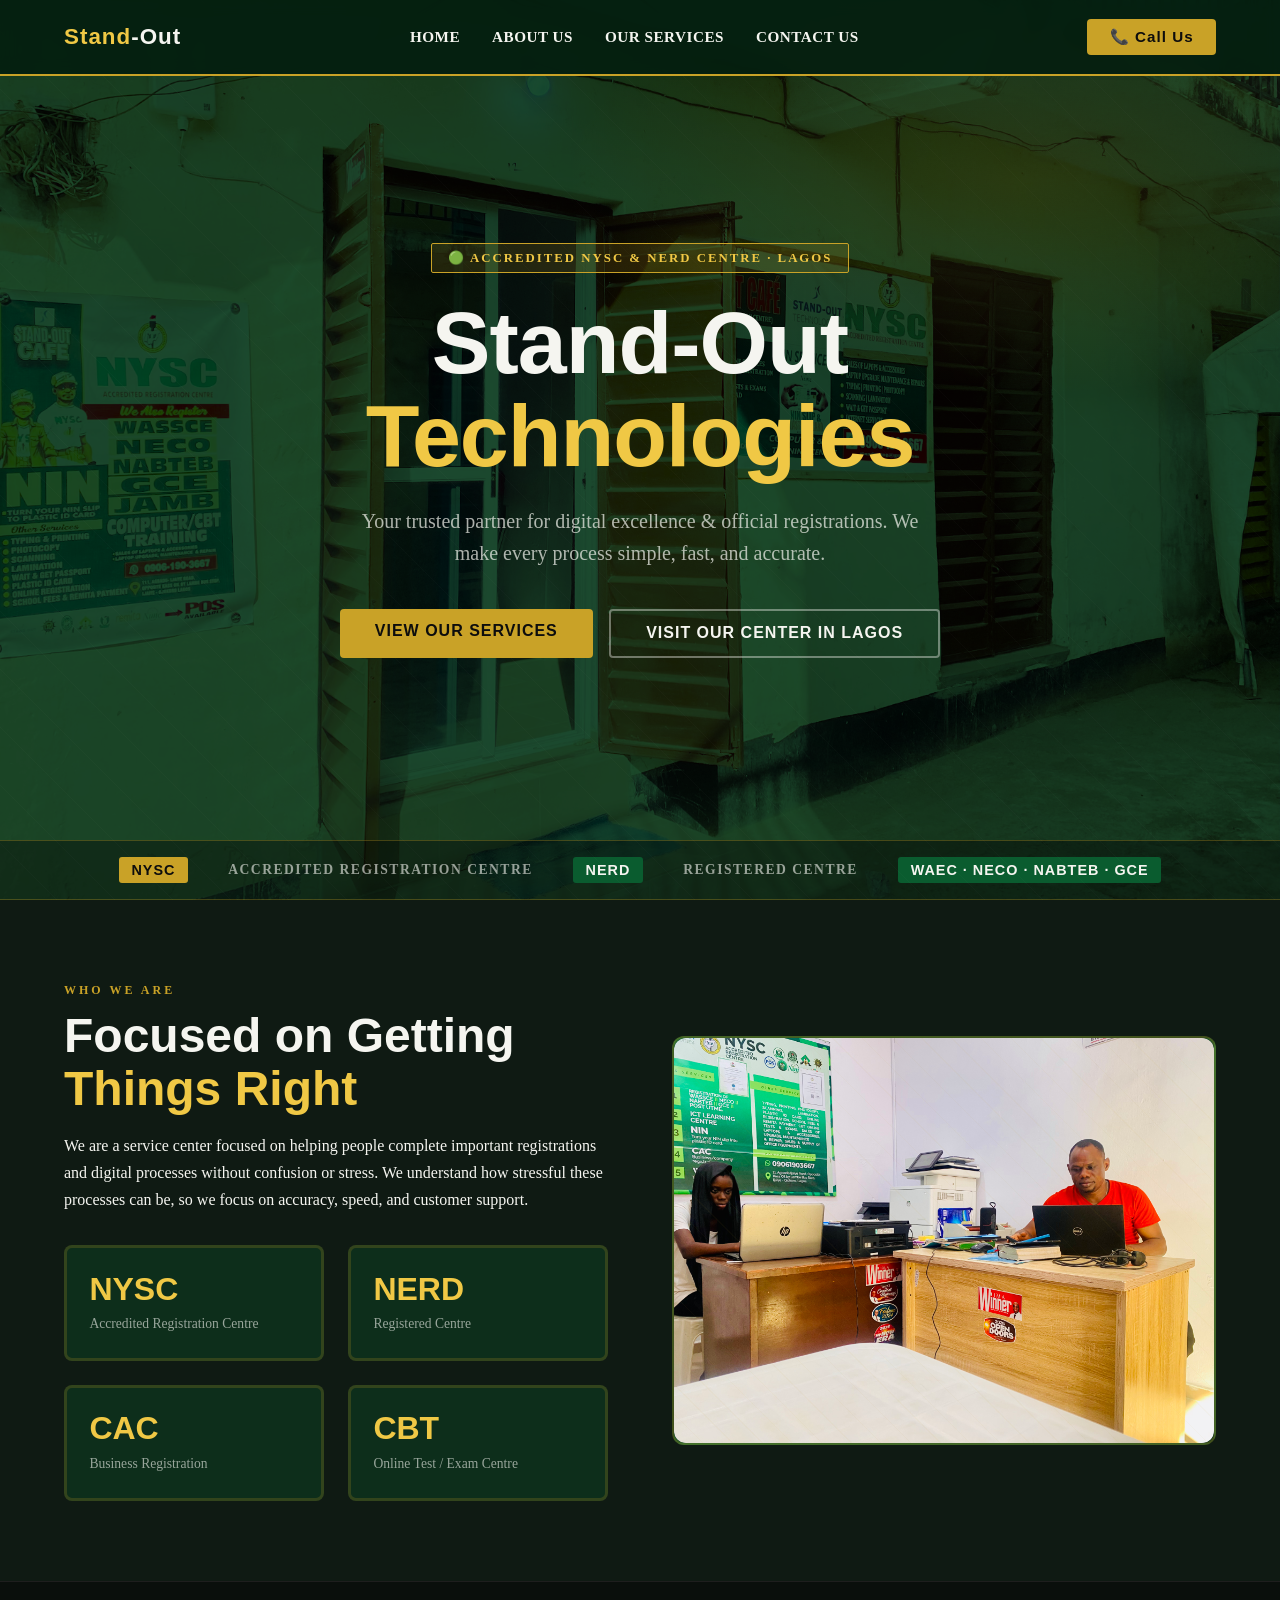
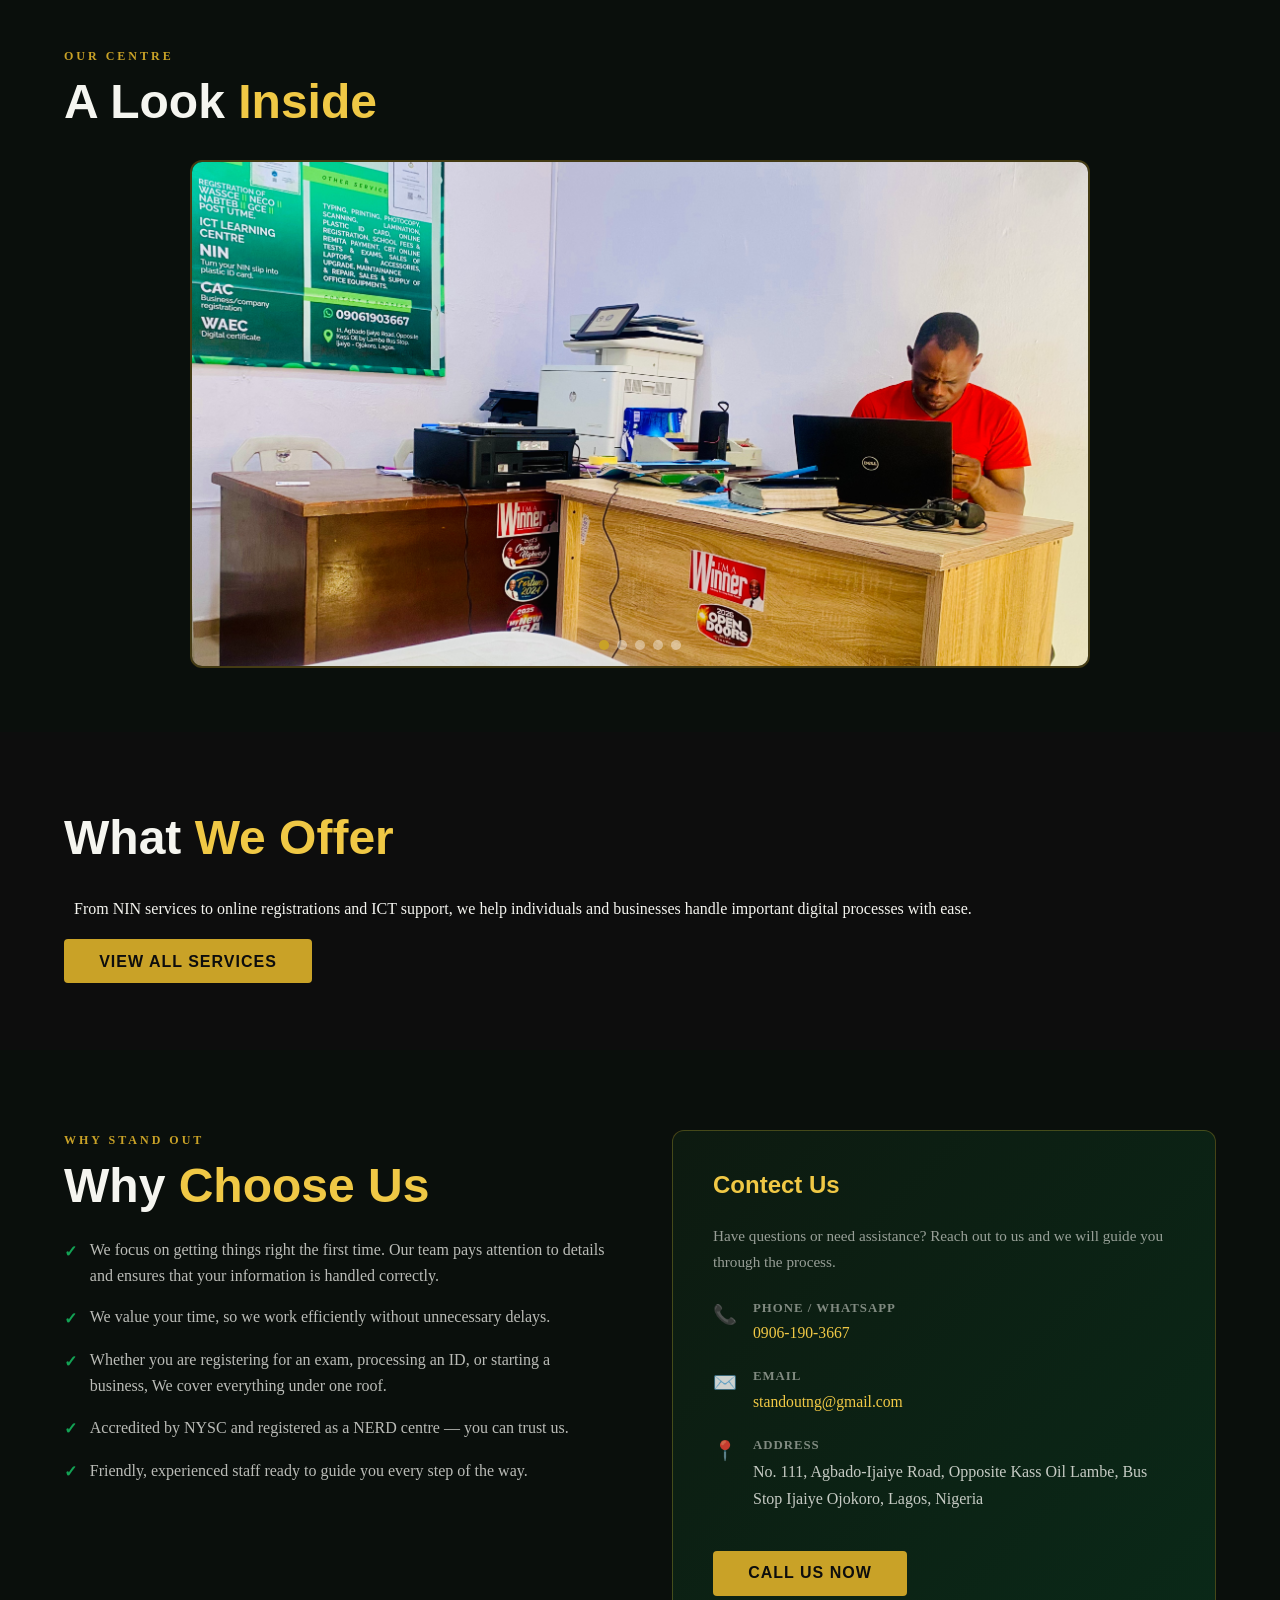
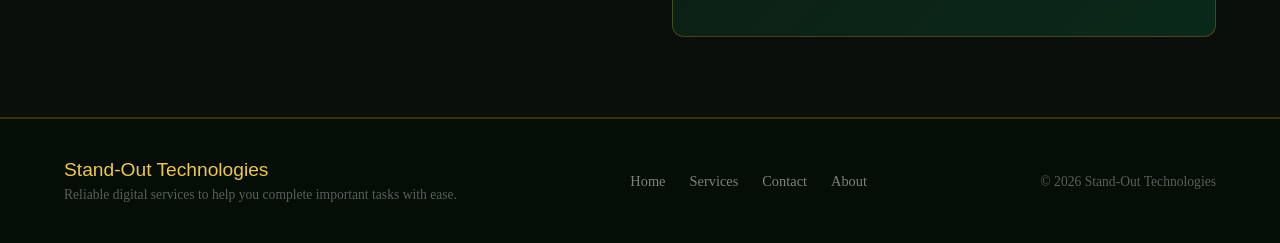
<file: index.html>
<!DOCTYPE html>
<html>
    <head>
        <meta charset="UTF-8">
        <meta name="description" content="Official Webpage for Stand-out-technologies">
        <meta name="viewport" content="width=device-width, initial-scale=1.0">
        <title>Stand-out-technologies</title>
        <link rel="stylesheet" href="style.css">
    </head>
    <body>
        <header id="home">
            <nav> 
                <a class="nav-logo" href="#home">Stand<span>-Out</span></a>
                
                <botton id="menu-toggle">☰</botton>

                <ul class="nav-links" id="nav-link">
                    <li><a href="#home">Home</a></li>
                    <li><a href="#about-us">About Us</a></li>
                    <li><a href="service.html">Our Services</a></li>
                    <li><a href="#contact">Contact Us</a></li>
                </ul>

                <a class="btn-call" href="tel:+2349061903667">📞 Call Us</a>
            </nav>

            <div class="hero-body">
                <div class="badge">🟢 Accredited NYSC &amp; NERD Centre · Lagos</div>
                <h1>Stand-Out<br><span class="accent">Technologies</span></h1>
                <p class="hero-sub">Your trusted partner for digital excellence &amp; official registrations. We make every process simple, fast, and accurate.</p>
                <div class="hero-ctas">
                    <a class="btn-primary" href="service.html">View Our Services</a>
                    <a class="btn-outline" href="#contact">Visit Our Center in Lagos</a>
                </div>
            </div>

            <div class="accred-strip">
                <span class="tag gold">NYSC</span>
                <span>Accredited Registration Centre</span>
                <span class="tag">NERD</span>
                <span>Registered Centre</span>
                <span class="tag">WAEC · NECO · NABTEB · GCE</span>
            </div>
        </header>

        <main>
            <section id="about-us" class="reveal">
                <div class="about-text">
                    <span class="section-label">Who We Are</span>
                    <h2 class="section-title">Focused on Getting <span class="accent">Things Right</span></h2>
                    <p>We are a service center focused on helping people complete important registrations and digital processes without confusion or stress. We understand how stressful these processes can be, so we focus on accuracy, speed, and customer support.</p>
                    <div class="about-stats">
                        <div class="stat-card">
                            <div class="num">NYSC</div>
                            <p>Accredited Registration Centre</p>
                        </div>
                        <div class="stat-card">
                            <div class="num">NERD</div>
                            <p>Registered Centre</p>
                        </div>
                        <div class="stat-card">
                            <div class="num">CAC</div>
                            <p>Business Registration</p>
                        </div>
                        <div class="stat-card">
                            <div class="num">CBT</div>
                            <p>Online Test / Exam Centre</p>
                        </div>
                    </div>
                </div>

                <div class="about-visual" style="padding:0; overflow:hidden;">
                    <img src="image/office.jpg" alt="Stand-Out Technologies Office" style="width:100%; height:100%; object-fit:cover; border-radius:12px; display:block;">
                </div>
            </section>
            <hr class="divider">

            <section style="padding: 4rem 5%; background: #0a0f0c;">
                <span class="section-label">Our Centre</span>
                <h2 class="section-title" style="margin-bottom:2rem;">
                    A Look <span class="accent">Inside</span>
                </h2>

                <div id="myslideshow" class="slideshow-container">
                    <img class="slide active" src="image/IMG_8178.jpg" alt="Office view">
                    <img class="slide" src="image/IMG_8185.jpg" alt="Workspace">
                    <img class="slide" src="image/interior.jpg" alt="Centre interior">
                    <img class="slide" src="image/nysc.jpg" alt="NYSC registration">
                    <img class="slide" src="image/workspace.jpg" alt="Work area">

                    <!-- Dot indicators -->
                    <div id="mydots" class="slide-dots">
                        <span class="dot active"></span>
                        <span class="dot"></span>
                        <span class="dot"></span>
                        <span class="dot"></span>
                        <span class="dot"></span>
                    </div>
                </div>
            </section>


            <section id="service" class="reveal">
                <h3 class="section-title">What<span class="accent"> We Offer</h3>
                <p>From NIN services to online registrations and ICT support, we help individuals and businesses handle important digital processes with ease.</p>

                <a class="btn-primary" href="service.html">View All Services</a>
            </section>

            <section id="contact">
                <div class="reveal">
                    <span class="section-label">Why Stand Out</span>
                    <h2 class="section-title">Why <span class="accent">Choose Us</span></h2>
                    <ul class="why-list">
                        <li>We focus on getting things right the first time. Our team pays attention to details and ensures that your information is handled correctly.</li>
                        <li>We value your time, so we work efficiently without unnecessary delays.</li> 
                        <li>Whether you are registering for an exam, processing an ID, or starting a business, We cover everything under one roof.</li>
                        <li>Accredited by NYSC and registered as a NERD centre — you can trust us.</li>
                        <li>Friendly, experienced staff ready to guide you every step of the way.</li>
                    </ul>
                </div>
                <div class="reveal">
                    <div class="contact-box">
                        <h3>Contect Us</h3>
                        <p style="color:rgba(245,245,240,0.6);margin-bottom:1.5rem;font-size:0.95rem;">Have questions or need assistance? Reach out to us and we will guide you through the process.</p>
                        <div class="contact-item">
                            <span class="icon">📞</span>
                            <div>
                                <strong>Phone / WhatsApp</strong>
                                <a href="tel:+2349061903667">0906-190-3667</a>
                            </div>
                        </div>

                        <div class="contact-item">
                            <span class="icon">✉️</span>
                            <div>
                                <strong>Email</strong>
                                <a href="mailto:standoutng@gmail.com">standoutng@gmail.com</a>
                            </div>
                        </div>

                        <div class="contact-item">
                            <span class="icon">📍</span>
                            <div>
                                <strong>Address</strong>
                                <p>No. 111, Agbado-Ijaiye Road, Opposite Kass Oil Lambe, Bus Stop Ijaiye Ojokoro, Lagos, Nigeria</p>
                            </div>
                        </div>
                        <a class="btn-primary" href="tel:+2349061903667" style="display:inline-block;margin-top:1rem;">Call Us Now</a>
                    </div>
                </div>
            </section>
        </main>

        <footer>
            <div>
                <div style="font-family:'Oswald',sans-serif;font-size:1.2rem;color:var(--gold-light);margin-bottom:0.4rem;">Stand-Out Technologies</div>
                <div class="footer-copy">Reliable digital services to help you complete important tasks with ease.</div>
            </div>
            <ol class="footer-links">
                <li><a href="#home">Home</a></li>
                <li><a href="service.html">Services</a></li>
                <li><a href="#contact">Contact</a></li>
                <li><a href="#about-us">About</a></li>
            </ol>
            <p class="footer-copy">© 2026 Stand-Out Technologies</p>
        </footer>

        <script>
            // Scroll reveal
            const reveals = document.querySelectorAll('.reveal');
            const observer = new IntersectionObserver((entries) => {
                entries.forEach(e => { if (e.isIntersecting) { e.target.classList.add('visible'); } });
            }, { threshold: 0.12 });
            reveals.forEach(r => observer.observe(r));

            //Menu
            const togglebtn = document.getElementById("menu-toggle");
            if (togglebtn) {
            const navlink = document.getElementById("nav-link");
            togglebtn.addEventListener("click", () => { navlink.classList.toggle("active"); });
            }

            // Slideshow
            const box = document.getElementById('myslideshow');
            const slides = box.querySelectorAll('.slide');
            const dots = document.getElementById('mydots').querySelectorAll('.dot');
            let current = 0;

            function goToSlide(n) {
                slides[current].classList.remove('active');
                dots[current].classList.remove('active');
                current = (n + slides.length) % slides.length;
                slides[current].classList.add('active');
                dots[current].classList.add('active');
            }

            setInterval(() => goToSlide(current + 1), 3000);

            dots.forEach((dot, i) => {
                dot.addEventListener('click', () => goToSlide(i));
            });

        </script>
    </body>
</html>
</file>
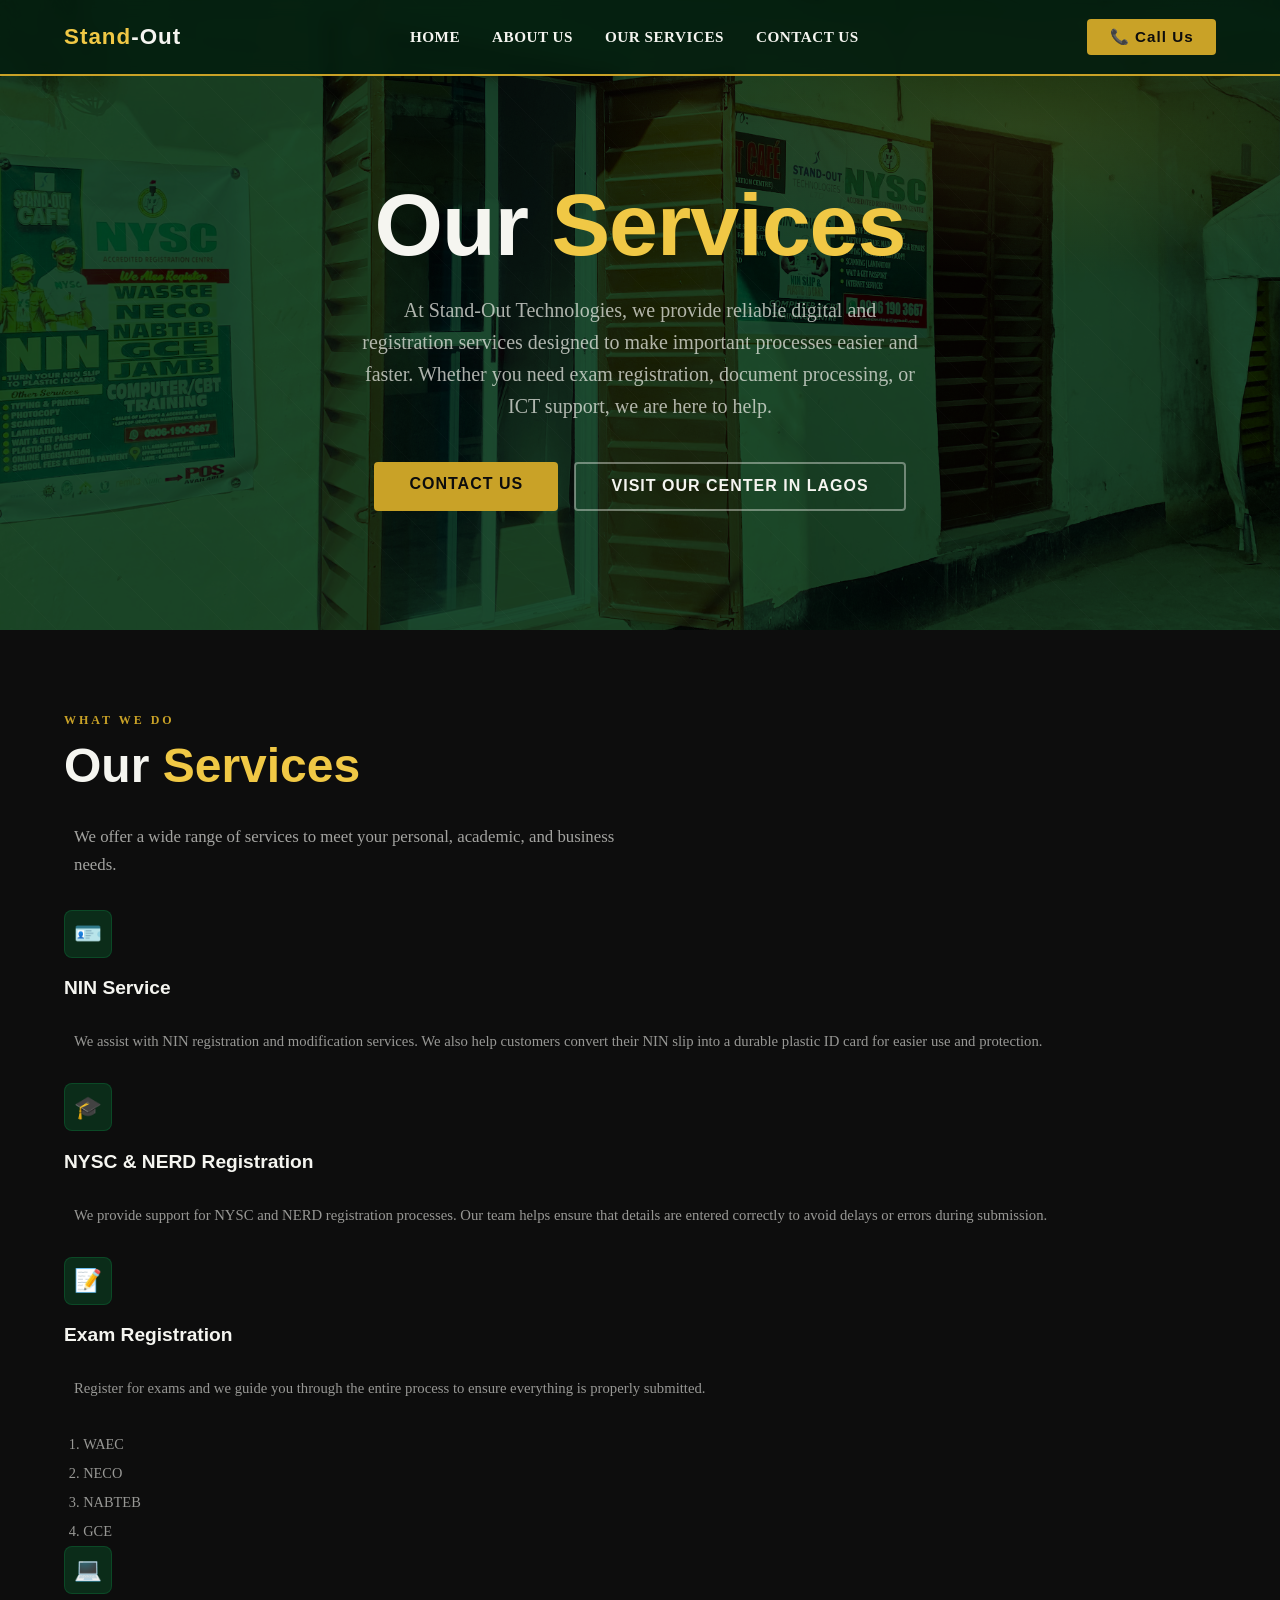
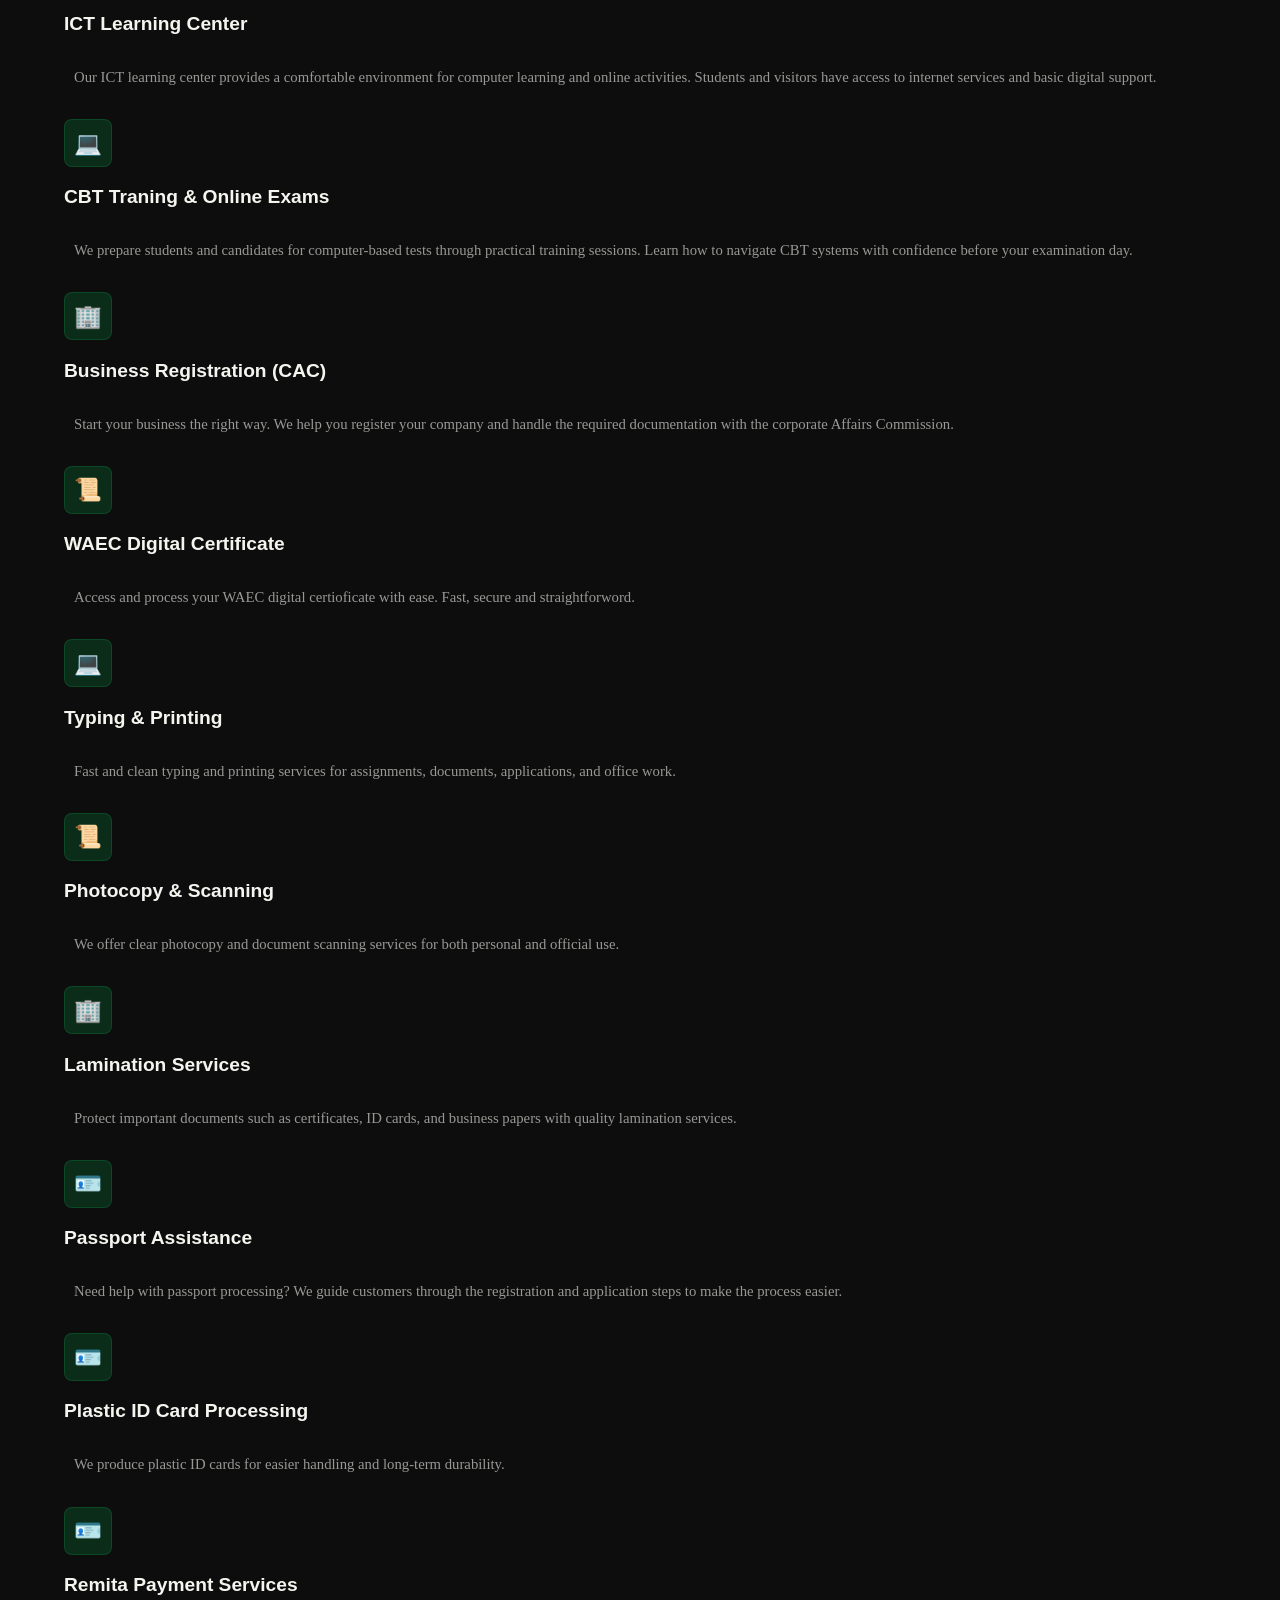
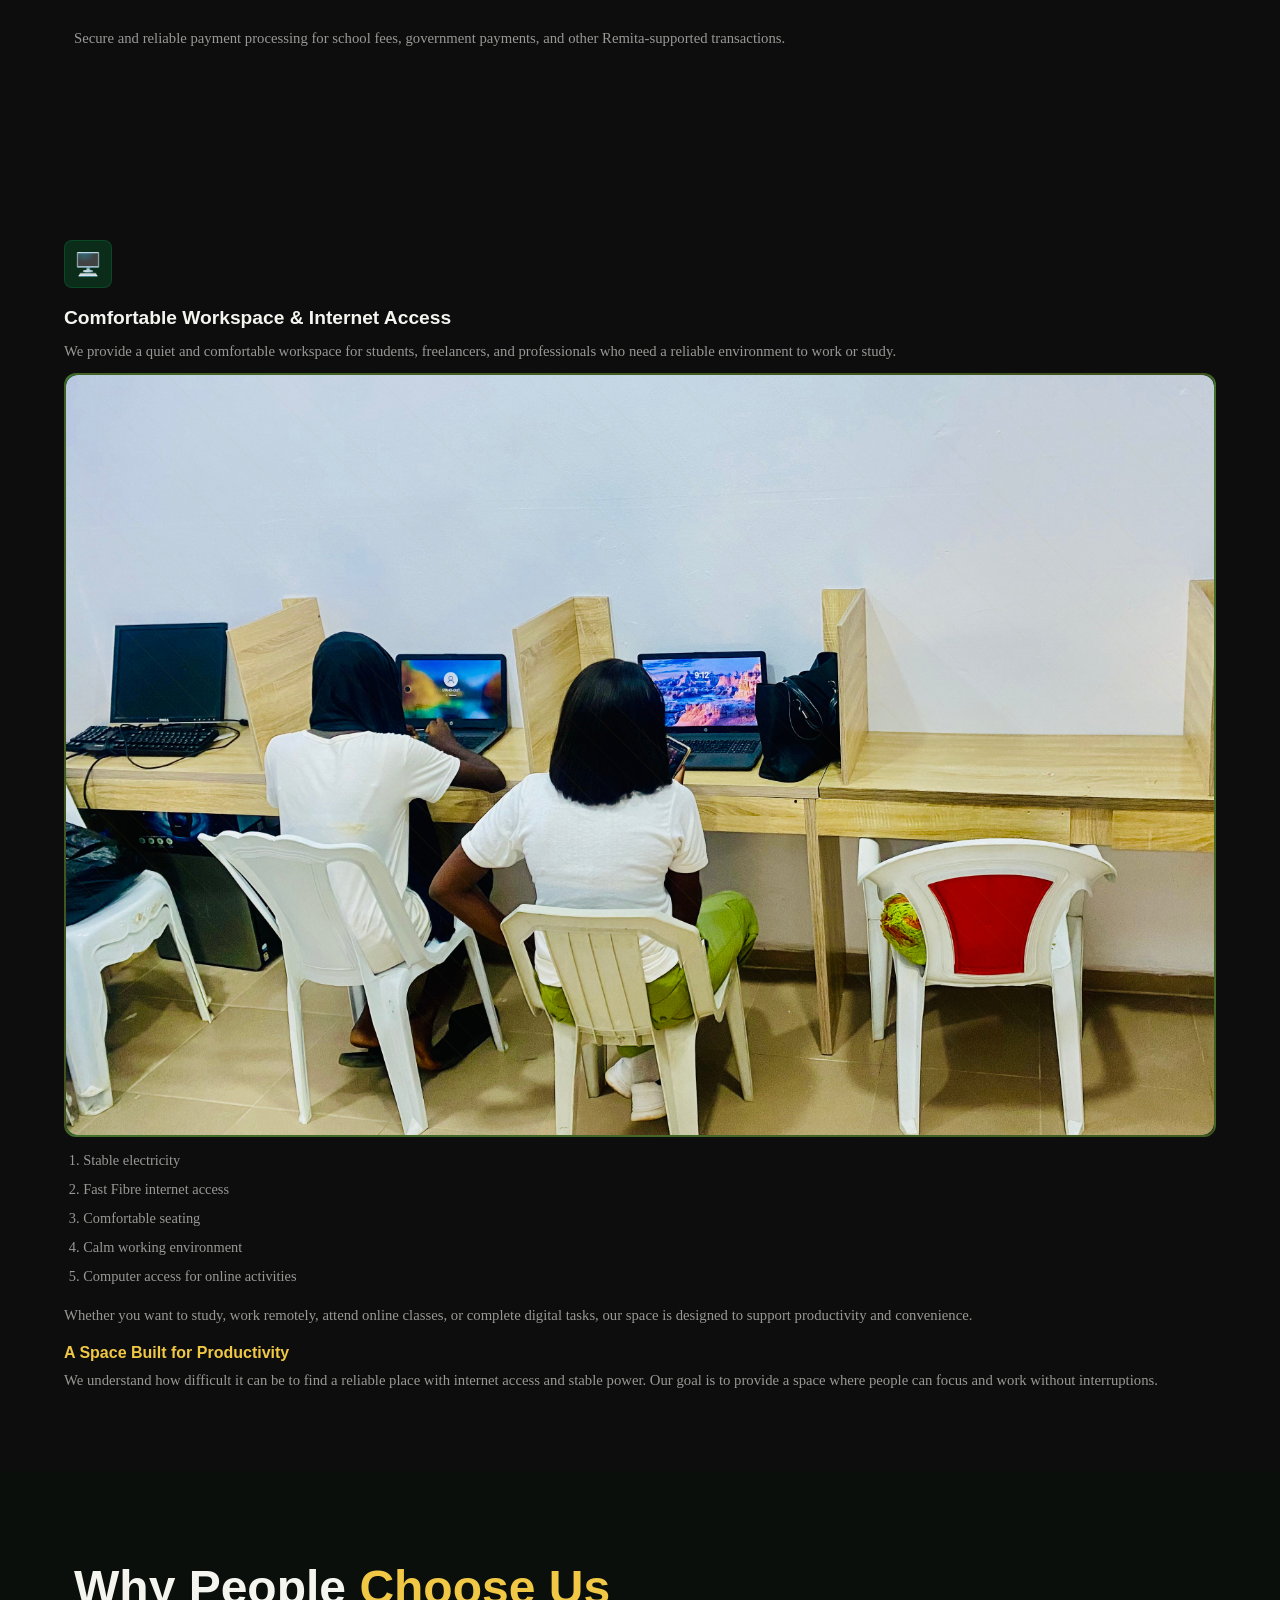
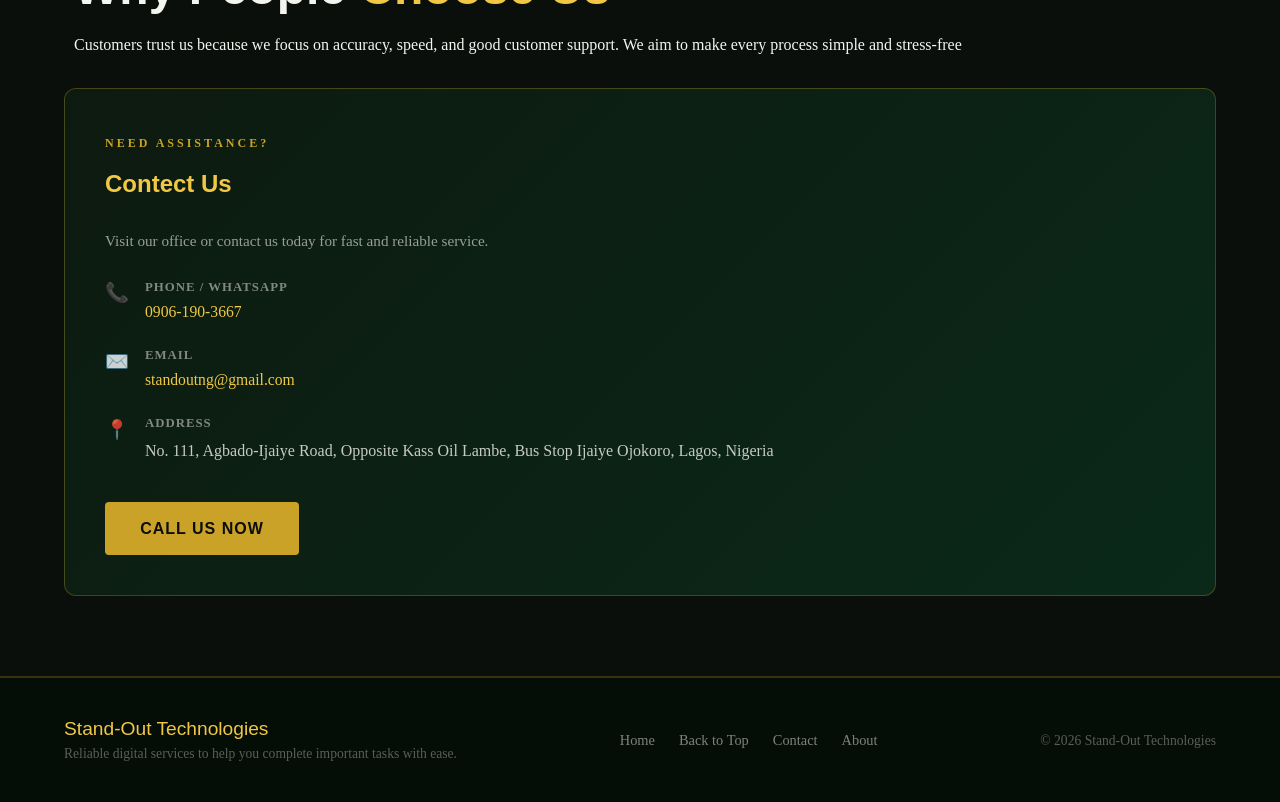
<file: service.html>
<!DOCTYPE html>
<html>
    <head>
        <meta charset="UTF-8">
        <meta name="description" content="Official Webpage for Stand-out-technologies">
        <meta name="viewport" content="width=device-width, initial-scale=1.0">
        <title>Stand-out-technologies</title>
        <link rel="stylesheet" href="style.css">
    </head>

    <body>
        <header id="service-home">
            <nav> 
                <a class="nav-logo" href="index.html">Stand<span>-Out</span></a>
                
                <botton id="menu-toggle">☰</botton>

                <ul id="nav-link">
                    <li><a href="index.html">Home</a></li>
                    <li><a href="index.html">About Us</a></li>
                    <li><a href="#services">Our Services</a></li>
                    <li><a href="#service-contact">Contact Us</a></li>
                </ul>

                <a class="btn-call" href="tel:+2349061903667">📞 Call Us</a>
            </nav>

            <div class="hero-body">
                <h1>Our<span class="accent"> Services</span></h1>
                <p class="hero-sub">At Stand-Out Technologies, we provide reliable digital and registration services designed to make important processes easier and faster. Whether you need exam registration, document processing, or ICT support, we are here to help.</p>
                <div class="hero-ctas">
                    <a class="btn-primary" href="#service-contact">Contact Us</a>
                    <a class="btn-outline" href="#service-contact">Visit Our Center in Lagos</a>
                </div>
            </div>
        </header>

        <main>
            <section id="service">
                <span class="section-label">What We Do</span>
                <h2 class="section-title">Our <span class="accent">Services</span></h2>
                <p class="section-desc">We offer a wide range of services to meet your personal, academic, and business needs.</p>
                
                <div class="service-grid">
                    <div class="service-card reveal">
                        <div class="service-icon">🪪</div>          
                        <h3>NIN Service</h3>
                        <p>We assist with NIN registration and modification services. We also help customers convert their NIN slip into a durable plastic ID card for easier use and protection.</p>
                    </div>
                    <div class="service-card reveal">
                        <div class="service-icon">🎓</div> 
                        <h3>NYSC &amp; NERD Registration</h3>
                        <p>We provide support for NYSC and NERD registration processes. Our team helps ensure that details are entered correctly to avoid delays or errors during submission.</p>
                    </div>

                    <div class="service-card reveal">
                        <div class="service-icon">📝</div>
                        <h3>Exam Registration</h3>
                        <p>Register for exams and we guide you through the entire process to ensure everything is properly submitted.</p>
                        <ol>
                            <li>WAEC</li>
                            <li>NECO</li>
                            <li>NABTEB</li>
                            <li>GCE</li>
                        </ol>
                    </div>

                    <div class="service-card reveal">
                        <div class="service-icon">💻</div>
                        <h3>ICT Learning Center</h3>
                        <p>Our ICT learning center provides a comfortable environment for computer learning and online activities. Students and visitors have access to internet services and basic digital support.</p>
                    </div>

                    <div class="service-card reveal">
                        <div class="service-icon">💻</div>
                        <h3>CBT Traning &amp; Online Exams</h3>
                        <p>We prepare students and candidates for computer-based tests through practical training sessions. Learn how to navigate CBT systems with confidence before your examination day.</p>
                    </div>

                    <div class="service-card reveal">
                        <div class="service-icon">🏢</div>
                        <h3>Business Registration (CAC)</h3>
                        <p>Start your business the right way. We help you register your company and handle the required documentation with the corporate Affairs Commission.</p>
                    </div>

                    <div class="service-card reveal">
                        <div class="service-icon">📜</div>
                        <h3>WAEC Digital Certificate</h3>
                        <p>Access and process your WAEC digital certioficate with ease. Fast, secure and straightforword.</p>
                    </div>           
                    
                    <div class="service-card reveal">
                        <div class="service-icon">💻</div>
                        <h3>Typing &amp; Printing</h3>
                        <p>Fast and clean typing and printing services for assignments, documents, applications, and office work.</p>
                    </div>

                    <div class="service-card reveal">
                        <div class="service-icon">📜</div>
                        <h3>Photocopy &amp; Scanning</h3>
                        <p>We offer clear photocopy and document scanning services for both personal and official use.</p>
                    </div>

                    <div class="service-card reveal">
                        <div class="service-icon">🏢</div>
                        <h3>Lamination Services</h3>
                        <p>Protect important documents such as certificates, ID cards, and business papers with quality lamination services.</p>
                    </div>

                    <div class="service-card reveal">
                        <div class="service-icon">🪪</div>
                        <h3>Passport Assistance</h3>
                        <p>Need help with passport processing? We guide customers through the registration and application steps to make the process easier.</p>
                    </div>

                    <div class="service-card reveal">
                        <div class="service-icon">🪪</div>
                        <h3>Plastic ID Card Processing</h3>
                        <p>We produce plastic ID cards for easier handling and long-term durability.</p>
                    </div>

                    <div class="service-card reveal">
                        <div class="service-icon">🪪</div>
                        <h3>Remita Payment Services</h3>
                        <p>Secure and reliable payment processing for school fees, government payments, and other Remita-supported transactions.</p>
                    </div>
                </div>                
                
              <!--
                <div style="margin-top: 3.5rem;" class="reveal">
                    <h3 style="font-family: Arial, Helvetica, sans-serif; font-size: 1.4rem; color: var(white); margin-bottom: 0;">Other Services</h3>
                    <p style="color:rgba(245,245,240,0.5);font-size:0.9rem;margin-bottom:1rem;">Additional support we provide at our centre</p>
                    <div class="other-service-grid">
                        <div class="other-item"><span class="dot"></span> Typing &amp; Printing</div>
                        <div class="other-item"><span class="dot"></span> Photocopy</div>
                        <div class="other-item"><span class="dot"></span> Scanning</div>
                        <div class="other-item"><span class="dot"></span> Online Registration</div>
                        <div class="other-item"><span class="dot"></span> School Fees &amp; Remita Payment</div>
                        <div class="other-item"><span class="dot"></span> Plastic ID Card Processing</div>
                        <div class="other-item"><span class="dot"></span> Passport Assistance</div>
                        <div class="other-item"><span class="dot"></span> Laptop &amp; Office Equipment Sales</div>
                    </div>
                </div> -->
            </section>

            <section>
                <div class="service-card reveal">
                    <div class="service-icon">🖥️</div>
                    <h3>Comfortable Workspace & Internet Access</h3>
                    <p>We provide a quiet and comfortable workspace for students, freelancers, and professionals who need a reliable environment to work or study.</p>
                    <div class="about-visual" style="padding:0; overflow:hidden; margin-top: 10px;">
                        <img class="workspace" src="image/workspace-wide.jpg" alt="Workspace View" style="width:100%; height:70%; object-fit:cover; border-radius:12px; display:block; justify-content: center;">
                    </div>
                    <ol>
                        <li>Stable electricity</li>
                        <li>Fast Fibre internet access</li>
                        <li>Comfortable seating</li>
                        <li>Calm working environment</li>
                        <li>Computer access for online activities</li>
                    </ol>
                    <p style="margin-top:0.8rem;">Whether you want to study, work remotely, attend online classes, or complete digital tasks, our space is designed to support productivity and convenience.</p>
                    <h4 style="color:var(--gold-light); margin-top:1rem; font-family:'Oswald',sans-serif;">A Space Built for Productivity</h4>
                    <p style="margin-top:0.4rem;">We understand how difficult it can be to find a reliable place with internet access and stable power. Our goal is to provide a space where people can focus and work without interruptions.</p>
                </div>
            </section>

            <section id="service-contact">
                <div class="service-why reveal">
                    <h2 class="section-title">Why People <span class="accent">Choose Us</span></h2>
                    <p>Customers trust us because we focus on accuracy, speed, and good customer support. We aim to make every process simple and stress-free</p>
                </div>
                <div class="reveal">
                    <div class="contact-box">
                        <span class="section-label">Need Assistance?</span>
                        <h3>Contect Us</h3>
                        <p style="color:rgba(245,245,240,0.6);margin-bottom:1.5rem;font-size:0.95rem;">Visit our office or contact us today for fast and reliable service.</p>
                        <div class="contact-item">
                            <span class="icon">📞</span>
                            <div>
                                <strong>Phone / WhatsApp</strong>
                                <a href="tel:+2349061903667">0906-190-3667</a>
                            </div>
                        </div>

                        <div class="contact-item">
                            <span class="icon">✉️</span>
                            <div>
                                <strong>Email</strong>
                                <a href="mailto:standoutng@gmail.com">standoutng@gmail.com</a>
                            </div>
                        </div>

                        <div class="contact-item">
                            <span class="icon">📍</span>
                            <div>
                                <strong>Address</strong>
                                <p>No. 111, Agbado-Ijaiye Road, Opposite Kass Oil Lambe, Bus Stop Ijaiye Ojokoro, Lagos, Nigeria</p>
                            </div>
                        </div>
                        <a class="btn-primary" href="tel:+2349061903667" style="display:inline-block;margin-top:1rem;">Call Us Now</a>
                    </div>
                </div>
            </section>
        </main>

        <footer>
            <div>
                <div style="font-family:'Oswald',sans-serif;font-size:1.2rem;color:var(--gold-light);margin-bottom:0.4rem;">Stand-Out Technologies</div>
                <div class="footer-copy">Reliable digital services to help you complete important tasks with ease.</div>
            </div>
            <ol class="footer-links">
                <li><a href="index.html">Home</a></li>
                <li><a href="#service-home">Back to Top</a></li>
                <li><a href="#service-contact">Contact</a></li>
                <li><a href="index.html">About</a></li>
            </ol>
            <p class="footer-copy">© 2026 Stand-Out Technologies</p>
        </footer>

        <script>
             // Scroll reveal
            const reveals = document.querySelectorAll('.reveal');
            const observer = new IntersectionObserver((entries) => {
                entries.forEach(e => { if (e.isIntersecting) { e.target.classList.add('visible'); } });
            }, { threshold: 0.12 });
            reveals.forEach(r => observer.observe(r));

            //Menu
            const togglebtn = document.getElementById("menu-toggle");
            if (togglebtn) {
            const navlink = document.getElementById("nav-link");
            togglebtn.addEventListener("click", () => { navlink.classList.toggle("active"); });
            }
            
        </script>

    </body>
</html>
</file>
<file: style.css>
*, *::before, *::after { box-sizing: border-box; margin: 0; padding: 0; } 
:root {
    --green: #0a5c2f;
    --green-mid: #0d7a3e;
    --green-light: #13a355;
    --gold: #c9a227;
    --gold-light: #f0c845;
    --white: #f5f5f0;
    --dark: #0d0d0d;
    --gray: #444;
}
html { scroll-behavior: smooth; }
body {
    font-family: source sans 3, sans-serif;
    background: var(--dark);
    color: var(--white);
    overflow-x: hidden;
    font-size: 16px;
}
            p {
                font-size: 1rem;
                line-height: 1.7;
            }
            header#home {
                background-image: url("image/outside.jpg");
                background-color:#051f10eb;
                background-repeat: no-repeat;
                background-size: cover;
                background-blend-mode: overlay;
                background-position: center;
                min-height: 100vh;
                display: flex;
                flex-direction: column;
                position: relative;
                overflow: hidden;
            }
            #service-home {
                background-image: url("image/outside.jpg");
                background-color:rgba(5, 31, 16, 0.92);
                background-repeat: no-repeat;
                background-size: cover;
                background-blend-mode: overlay;
                background-position: center;
                min-height: 70vh;
                display: flex;
                flex-direction: column;
                position: relative;
                overflow: hidden;
            }
            header#home::before {
                content: '';
                position: absolute;
                inset: 0;
                background:
                radial-gradient(ellipse 60% 40% at 80% 20%, rgba(201,162,39,0.12) 0%, transparent 60%),
                repeating-linear-gradient(45deg, transparent, transparent 40px, rgba(255,255,255,0.015) 40px, rgba(255,255,255,0.015) 41px);
                pointer-events: none;
            }
            #service-home::before {
                content: '';
                position: absolute;
                inset: 0;
                background:
                radial-gradient(ellipse 60% 40% at 80% 20%, rgba(201,162,39,0.12) 0%, transparent 60%),
                repeating-linear-gradient(45deg, transparent, transparent 40px, rgba(255,255,255,0.015) 40px, rgba(255,255,255,0.015) 41px);
                pointer-events: none;
            }
            /*--nav--*/
            nav {
                display: flex;
                align-items: center;
                justify-content: space-between;
                padding: 1.2rem 5%;
                position: sticky;
                top: 0;
                z-index: 100;
                background: rgba(5, 31, 16, 0.92);
                backdrop-filter: blur(8px);
                border-bottom: 2px solid var(--gold);
            }
            .nav-logo {
                font-family: 'Oswald', sans-serif;
                font-size: 1.4rem;
                font-weight: 700;
                color: var(--gold-light);
                letter-spacing: 1px;
                text-decoration: none;
            }
            .nav-logo span { color: var(--white); }
            
            nav ul {
                list-style: none;
                display: flex;
                gap: 2rem;
            }
            nav ul a {
                color: var(--white);
                text-decoration: none;
                font-weight: 600;
                font-size: 0.95rem;
                letter-spacing: 0.5px;
                text-transform: uppercase;
                transition: color 0.2s;
            }
            nav ul a:hover {color: var(--gold-light);}

            #menu-toggle {
                display: none;
                background: #051f10;
                border: none;
                cursor: pointer;
                font-size: 24px;
                color: var(--gold);
            }

            @media (max-width: 768px) {
                #menu-toggle {
                    display: block;
                }
                nav ul {
                    display: none;
                    position: absolute;
                    top: 70px;
                    left: 0;
                    right: 0;
                    background: rgba(5, 31, 16, 0.98);
                    flex-direction: column;
                    padding: 1.5rem;
                    gap: 1.2rem;
                    border-bottom: 2px solid var(--gold);
                    text-transform: uppercase   ;
                }
                nav ul.active {
                    display: flex;
                }
                .btn-call {
                    display: none;
                }
            }
            .btn-call {
                background: var(--gold);
                color: var(--dark);
                padding: 0.55rem 1.4rem;
                border-radius: 4px;
                font-family: 'Oswald', sans-serif;
                font-size: 0.95rem;
                font-weight: 600;
                letter-spacing: 1px;
                text-decoration: none;
                transition: background 0.2s, transform 0.15s;
                white-space: nowrap;
            }
            .btn-call:hover { background: var(--gold-light); transform: translateY(-1px); }

            /*--hero content--*/
            .hero-body {
                flex: 1;
                display: flex;
                flex-direction: column;
                align-items: center;
                justify-content: center;
                text-align: center;
                padding: 5rem 5% 6rem;
                position: relative;
            }
            .badge {
                display: inline-flex;
                align-items: center;
                gap: 0.5rem;
                background: rgba(201,162,39,0.15);
                border: 1px solid var(--gold);
                color: var(--gold-light);
                font-size: 0.8rem;
                font-weight: 600;
                letter-spacing: 2px;
                text-transform: uppercase;
                padding: 0.4rem 1rem;
                border-radius: 2px;
                margin-bottom: 1.5rem;
            }
            .hero-body h1 {
                font-family: 'Oswald', sans-serif;
                font-size: clamp(2.8rem, 7vw, 5.5rem);
                font-weight: 700;
                line-height: 1.05;
                letter-spacing: -1px;
                color: var(--white);
                margin-bottom: 0.4rem;
            }
            .hero-body h1 .accent {color: var(--gold-light);}
            .hero-sub {
                font-size: clamp(1rem, 2.5vw, 1.25rem);
                color: rgba(245,245,240,0.7);
                max-width: 560px;
                line-height: 1.6;
                margin: 1rem auto 2.5rem;
            }
            .hero-ctas {
                display: flex;
                gap: 1rem;
                flex-wrap: wrap;
                justify-content: center;
            }
            .btn-primary {
                background: var(--gold);
                color: var(--dark);
                padding: 0.85rem 2.2rem;
                border-radius: 4px;
                font-family: 'Oswald', sans-serif;
                font-size: 1rem;
                font-weight: 600;
                letter-spacing: 1px;
                text-decoration: none;
                text-transform: uppercase;
                transition: background 0.2s, transform 0.15s;
            }
            .btn-primary:hover { background: var(--gold-light); transform: translateY(-2px); }
            .btn-outline {
                border: 2px solid rgba(245,245,240,0.4);
                color: var(--white);
                padding: 0.85rem 2.2rem;
                border-radius: 4px;
                font-family: 'Oswald', sans-serif;
                font-size: 1rem;
                font-weight: 600;
                letter-spacing: 1px;
                text-decoration: none;
                text-transform: uppercase;
                transition: border-color 0.2s, color 0.2s, transform 0.15s;
            }
            .btn-outline:hover { border-color: var(--gold-light); color: var(--gold-light); transform: translateY(-2px); }
            @media (max-width:650px) {
                .btn-primary,
                .btn-outline {
                    width: 100%;
                    text-align: center;
                }
            }

            /* ── ACCREDITATION STRIP ── */
            .accred-strip {
                background: rgba(0,0,0,0.35);
                border-top: 1px solid rgba(201,162,39,0.3);
                border-bottom: 1px solid rgba(201,162,39,0.3);
                padding: 1rem 5%;
                display: flex;
                align-items: center;
                justify-content: center;
                gap: 2.5rem;
                flex-wrap: wrap;
                font-size: 0.85rem;
                font-weight: 600;
                letter-spacing: 1.5px;
                text-transform: uppercase;
                color: rgba(245,245,240,0.6);
            }
            .accred-strip .tag {
                background: var(--green);
                color: var(--white);
                padding: 0.3rem 0.8rem;
                border-radius: 3px;
                font-family: 'Oswald', sans-serif;
                font-size: 0.9rem;
                letter-spacing: 1px;
            }
            .accred-strip .tag.gold { background: var(--gold); color: var(--dark); }
            
            /* --sections --*/
            section {
                padding: 5rem 5%;
            }
            .section-label {
                display: inline-block;
                font-size: 0.75rem;
                font-weight: 700;
                letter-spacing: 3px;
                text-transform: uppercase;
                color: var(--gold);
                margin-bottom: 0.75rem;
            }
            .section-title {
                font-family: 'Oswald', sans-serif;
                font-size: clamp(2rem, 4vw, 3rem);
                font-weight: 700;
                line-height: 1.1;
                color: var(--white);
                margin-bottom: 1rem;
            }
            .section-title .accent { color: var(--gold-light); }
            .section-desc {
                color: rgba(245,245,240,0.65);
                line-height: 1.7;
                max-width: 580px;
                font-size: 1.05rem;
            }
            /*-- about --*/
            #about-us {
                background: #0f1a13;
                display: grid;
                grid-template-columns: 1fr 1fr;
                gap: 4rem;
                align-items: center;             
            }
            @media (max-width:650px) {
                #about-us {
                    grid-template-columns: 1fr;
                }
            }
            .about-stats {
                display: grid;
                grid-template-columns: 1fr 1fr;
                gap: 1.5rem;
                margin-top: 2rem;
            }
            .stat-card {
                background: rgba(10,92,47,0.3);
                border: 3px solid rgba(201,162,39,0.2);
                border-radius: 8px;
                padding: 1.4rem;
            }
            .stat-card .num {
                font-family: 'Oswald', sans-serif;
                font-size: 2rem;
                font-weight: 700;
                color: var(--gold-light);
            }
            .stat-card p {
                font-size: 0.85rem;
                color: rgba(245,245,240,0.6);
                margin-top: 0.3rem;
            }
            .about-visual {
                background: linear-gradient(135deg, var(--green) 0%, #062d18 100%);
                border-radius: 12px;
                border: 2px solid rgba(201,162,39,0.3);
                padding: 3rem;
                text-align: center;
                position: relative;
                overflow: hidden;
            }
            .about-visual::before {
                content: '';
                position: absolute;
                inset: 0;
                background: repeating-linear-gradient(45deg, transparent, transparent 20px, rgba(201,162,39,0.04) 20px, rgba(201,162,39,0.04) 21px);
            }
            .about-visual .big-text {
                font-family: 'Oswald', sans-serif;
                font-size: 5rem;
                font-weight: 700;
                color: rgba(201,162,39,0.15);
                line-height: 1;
                position: absolute;
                top: 1rem;
                right: 1rem;
            }
            .about-visual h3 {
                font-family: 'Oswald', sans-serif;
                font-size: 1.6rem;
                color: var(--gold-light);
                margin-bottom: 1rem;
                position: relative;
            }
            .about-visual p {
                color: rgba(245,245,240,0.75);
                line-height: 1.7;
                position: relative;
            }
            .slideshow-container {
                position: relative;
                max-width: 900px;
                margin: 0 auto;
                border-radius: 12px;
                overflow: hidden;
                border: 2px solid rgba(201,162,39,0.3);
            }

            .slide {
                display: none;
                width: 100%;
                aspect-ratio: 16/9;
                height: auto;
                object-fit: cover;
            }

            .slide.active {
                display: block;
            }

            .slide-dots {
                position: absolute;
                bottom: 16px;
                left: 50%;
                transform: translateX(-50%);
                display: flex;
                gap: 8px;
            }

            .slide-dots .dot {
                width: 10px;
                height: 10px;
                background: rgba(255,255,255,0.4);
                border-radius: 50%;
                cursor: pointer;
                transition: background 0.3s;
            }

            .slide-dots .dot.active {
                background: var(--gold);
            }

            /* ── SERVICES ── */
            #services {
                background: var(--dark);
            }
            #service p {
                margin-top: 20px;
                margin-bottom: 20px;
                padding: 10px;
            }
            .services-intro {
                max-width: 700px;
                margin-bottom: 3.5rem;
            }
            .services-grid {
                display: grid;
                grid-template-columns: repeat(auto-fill, minmax(280px, 1fr));
                gap: 1.5rem;
            }
            .services-card {
                background: #111;
                border: 1px solid rgba(10,92,47,0.5);
                border-radius: 10px;
                padding: 2rem;
                transition: border-color 0.25s, transform 0.2s, box-shadow 0.25s;
                position: relative;
                overflow: hidden;
            }
            .service-card::before {
                content: '';
                position: absolute;
                top: 0; left: 0; right: 0;
                height: 3px;
                background: linear-gradient(90deg, var(--green-light), var(--gold));
                opacity: 0;
                transition: opacity 0.25s;
            }
            .service-card:hover {
                border-color: var(--gold);
                transform: translateY(-4px);
                box-shadow: 0 12px 40px rgba(0,0,0,0.5);
            }
            .service-card:hover::before { opacity: 1; }
            .service-icon {
                width: 48px;
                height: 48px;
                background: rgba(10,92,47,0.4);
                border-radius: 8px;
                display: flex;
                align-items: center;
                justify-content: center;
                font-size: 1.4rem;
                margin-bottom: 1.2rem;
                border: 1px solid rgba(10,92,47,0.6);
            }
            .service-card h3 {
                font-family: 'Oswald', sans-serif;
                font-size: 1.2rem;
                color: var(--white);
                margin-bottom: 0.6rem;
                font-weight: 600;
            }
            .service-card p {
                font-size: 0.92rem;
                color: rgba(245,245,240,0.6);
                line-height: 1.65;
            }
            .service-card ol {
                margin-top: 0.6rem;
                padding-left: 1.2rem;
                color: rgba(245,245,240,0.6);
                font-size: 0.9rem;
                line-height: 2;
            }
            /* OTHER SERVICES */
            .other-services-grid {
                display: grid;
                grid-template-columns: repeat(auto-fill, minmax(200px, 1fr));
                gap: 1rem;
                margin-top: 2rem;
            }
            .other-item {
                display: flex;
                align-items: center;
                gap: 0.7rem;
                background: #111;
                border: 1px solid rgba(10,92,47,0.4);
                border-radius: 8px;
                padding: 0.9rem 1.1rem;
                font-size: 0.92rem;
                color: rgba(245,245,240,0.75);
            }
            .other-item .dot {
                width: 8px;
                height: 8px;
                background: var(--green-light);
                border-radius: 50%;
                flex-shrink: 0;
            }
            /* ── WHY CHOOSE US / CONTACT ── */
            #contact {
                background: #0a0f0c;
                display: grid;
                grid-template-columns: 1fr 1fr;
                gap: 4rem;
                align-items: start;
            }
            @media (max-width:650px) {
                #contact {
                    grid-template-columns: 1fr;
                }
            }
            #service-contact {
                background: #0a0f0c;
                grid-template-columns: 1fr 1fr;
                gap: 4rem;
                align-items: start;
                line-height: 1.6;
            }
            .service-why {
                margin-bottom: 20px;
                padding: 10px;
            }
            .why-list {
                list-style: none;
                margin-top: 1.5rem;
                display: flex;
                flex-direction: column;
                gap: 1rem;
            }
            .why-list li {
                display: flex;
                gap: 0.8rem;
                align-items: flex-start;
                color: rgba(245,245,240,0.75);
                line-height: 1.6;
            }
            .why-list li::before {
                content: '✓';
                color: var(--green-light);
                font-weight: 700;
                flex-shrink: 0;
                margin-top: 0.1rem;
            }
            .contact-box {
                background: linear-gradient(135deg, #0d1a10 0%, #0a2918 100%);
                border: 1px solid rgba(201,162,39,0.3);
                border-radius: 12px;
                padding: 2.5rem;
            }
            .contact-box h3 {
                font-family: 'Oswald', sans-serif;
                font-size: 1.5rem;
                color: var(--gold-light);
                margin-bottom: 1.5rem;
            }
            .contact-item {
                display: flex;
                align-items: flex-start;
                gap: 1rem;
                margin-bottom: 1.4rem;
                color: rgba(245,245,240,0.8);
                font-size: 0.98rem;
                line-height: 1.5;
            }
            .contact-item .icon {
                font-size: 1.2rem;
                flex-shrink: 0;
                margin-top: 0.1rem;
            }
            .contact-item a {
                color: var(--gold-light);
                text-decoration: none;
            }
            .contact-item a:hover { text-decoration: underline; }
            .contact-item strong {
                display: block;
                color: var(--white);
                font-size: 0.8rem;
                letter-spacing: 1px;
                text-transform: uppercase;
                margin-bottom: 0.2rem;
                color: rgba(245,245,240,0.5);
            }
            /* ── FOOTER ── */
            footer {
                background: #050d07;
                border-top: 2px solid rgba(201,162,39,0.25);
                padding: 2.5rem 5%;
                display: flex;
                align-items: center;
                justify-content: space-between;
                flex-wrap: wrap;
                gap: 1.5rem;
            }
            .footer-links {
                list-style: none;
                display: flex;
                gap: 1.5rem;
                flex-wrap: wrap;
            }
            .footer-links a {
                color: rgba(245,245,240,0.5);
                text-decoration: none;
                font-size: 0.9rem;
                transition: color 0.2s;
            }
            .footer-links a:hover { color: var(--gold-light); }
            .footer-copy {
                font-size: 0.85rem;
                color: rgba(245,245,240,0.35);
            }
            /* ── DIVIDER ── */
            .divider {
                border: none;
                border-top: 1px solid rgba(255,255,255,0.07);
                margin: 0;
            }
            /* ── RESPONSIVE ── */
            @media (max-width: 650px) {
                nav ul { display: none; }
                .menu-toggle { display: block; }
                #about-us, #contact { grid-template-columns: 1fr; gap: 2.5rem; }
                .about-stats { grid-template-columns: 1fr 1fr; }
                .section-label, .contact-item strong { font-size: 0.9rem; }
                .stat-card p { font-size: 1rem; }
                .footer-copy { font-size: 0.95rem; }
            }
            /* ── SCROLL ANIMATION ── */
            .reveal {
                opacity: 0;
                transform: translateY(24px);
                transition: opacity 0.55s ease, transform 0.55s ease;
            }
            .reveal.visible { opacity: 1; transform: none; }
</file>
